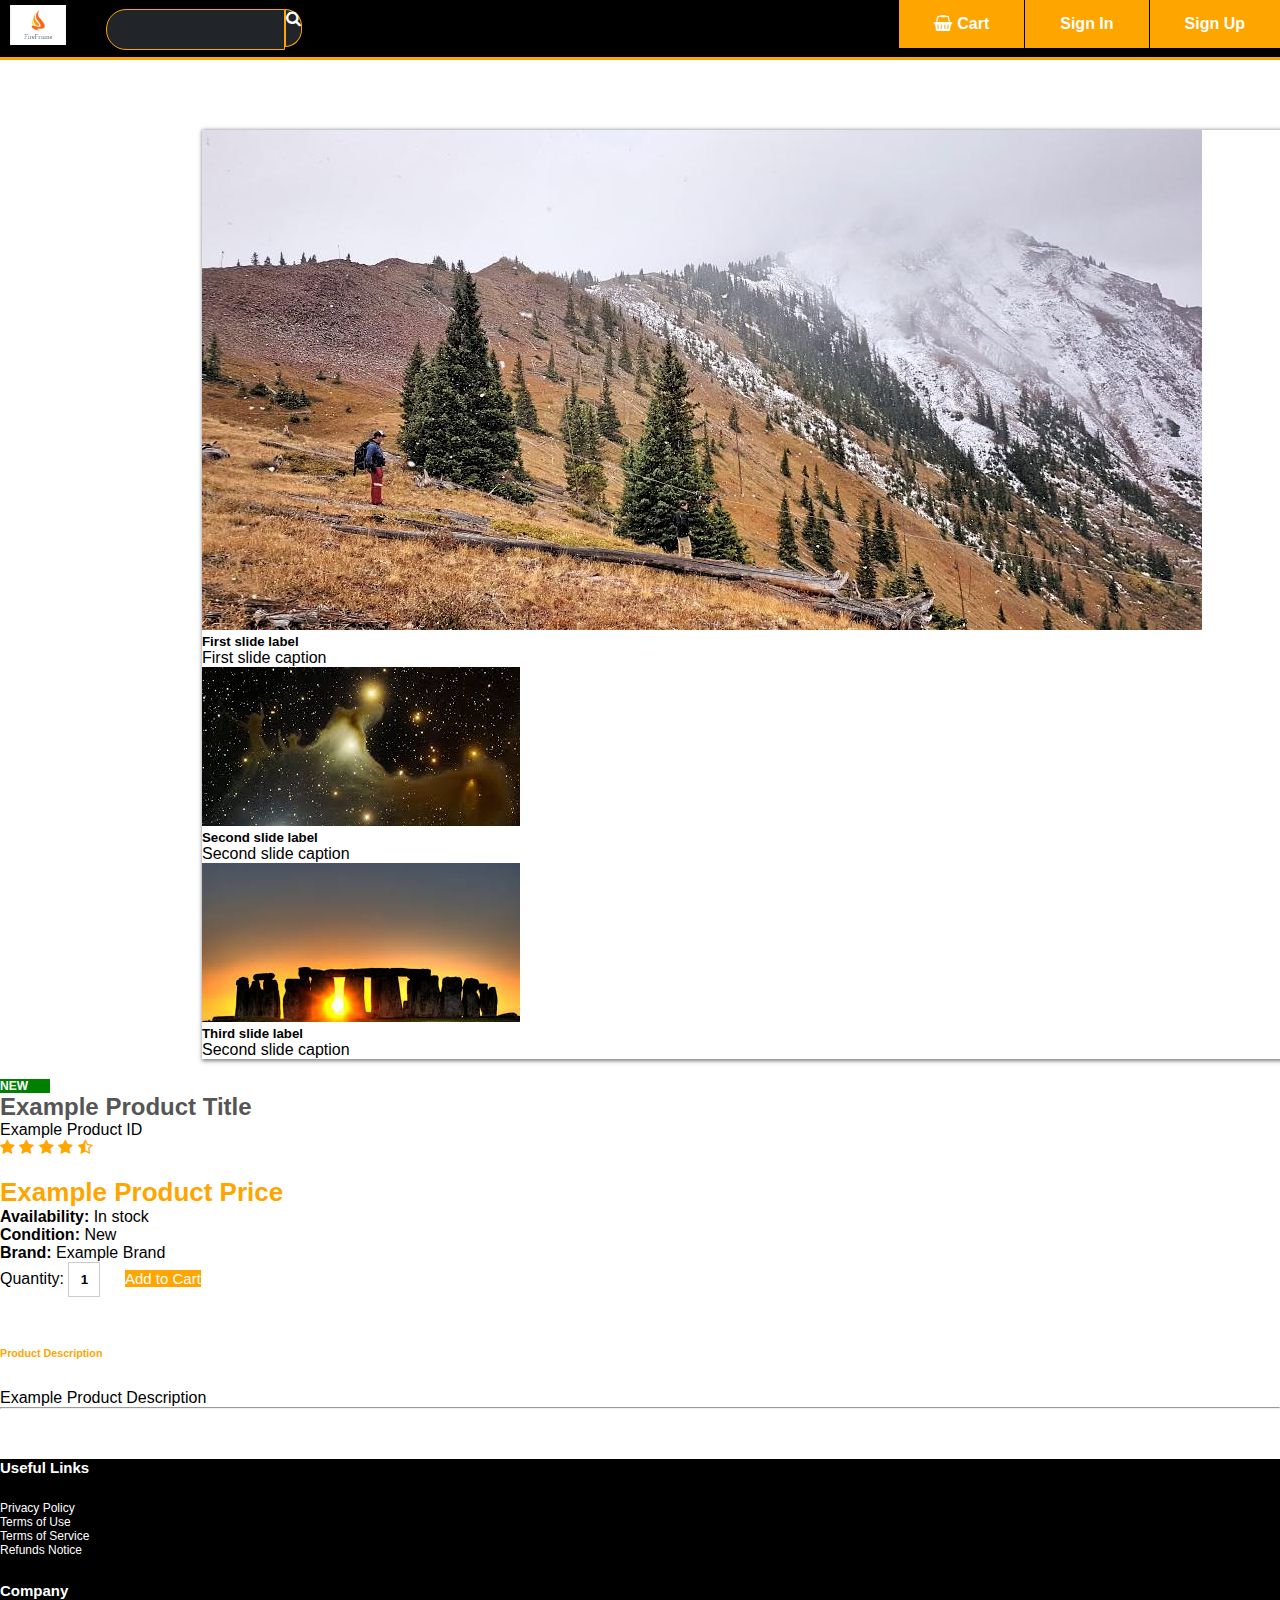
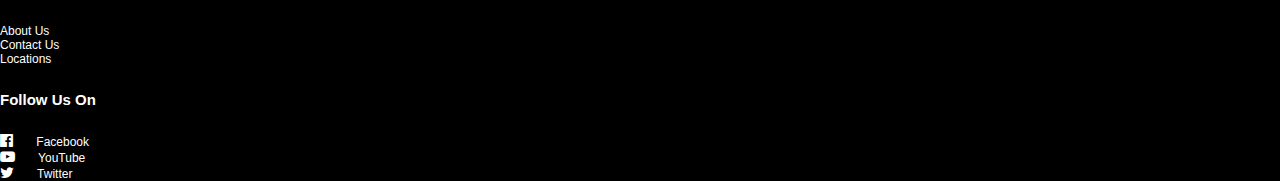
<file: products/example.html>
<!DOCTYPE html>
<html lang="en" dir="ltr">
  <head>
    <meta charset="utf-8">
    <meta name="viewport" content="width=device-width, initial-scale=1.0">
    <title>Example Product Page</title>

    <!-- CSS only -->
    <link href="https://stackpath.bootstrapcdn.com/font-awesome/4.7.0/css/font-awesome.min.css" rel="stylesheet">
    <link rel="stylesheet" href="../css/master.css">
    <link rel="stylesheet" href="https://stackpath.bootstrapcdn.com/bootstrap/4.5.0/css/bootstrap.min.css" integrity="sha384-9aIt2nRpC12Uk9gS9baDl411NQApFmC26EwAOH8WgZl5MYYxFfc+NcPb1dKGj7Sk" crossorigin="anonymous">

    <!-- JS, Popper.js, and jQuery -->
    <script src="https://code.jquery.com/jquery-3.5.1.slim.min.js" integrity="sha384-DfXdz2htPH0lsSSs5nCTpuj/zy4C+OGpamoFVy38MVBnE+IbbVYUew+OrCXaRkfj" crossorigin="anonymous"></script>
    <script src="https://cdn.jsdelivr.net/npm/popper.js@1.16.0/dist/umd/popper.min.js" integrity="sha384-Q6E9RHvbIyZFJoft+2mJbHaEWldlvI9IOYy5n3zV9zzTtmI3UksdQRVvoxMfooAo" crossorigin="anonymous"></script>
    <script src="https://stackpath.bootstrapcdn.com/bootstrap/4.5.0/js/bootstrap.min.js" integrity="sha384-OgVRvuATP1z7JjHLkuOU7Xw704+h835Lr+6QL9UvYjZE3Ipu6Tp75j7Bh/kR0JKI" crossorigin="anonymous"></script>
    <script src="../js/side-menu.js"></script>

  </head>

  <body class="bg-dark">

    <div class="top-nav-bar">
      <div class="menu-bar">
        <ul>
          <li><a href="#"><i class="fa fa-shopping-basket"></i>Cart</a></li>
          <li><a href="#">Sign In</a></li>
          <li><a href="#">Sign Up</a></li>
        </ul>
      </div>

      <div class="search-box">
        <i class="fa fa-bars" id="menu-button" onclick="openMenu()"></i>
        <i class="fa fa-times" id="close-button" onclick="closeMenu()"></i>
        <img src="../images/logo.png" alt="Search Logo" class="logo">
        <input type="text" class="form-control">
        <span class="input-group-text">
          <i class="fa fa-search"></i>
        </span>
      </div>
    </div>

    <section class="single-product">
      <div class="container">
        <div class="row">
          <div class="col-md-5">
            <div class="slider">
              <div id="product-slider" class="carousel slide" data-ride="carousel">
                <div class="carousel-inner">
                  <div class="carousel-item active">
                    <img src="../images/1.png" class="d-block" alt="First Image">
                    <div class="carousel-caption d-none d-md-block">
                      <h5>First slide label</h5>
                      <p>First slide caption</p>
                    </div>
                  </div>
                  <div class="carousel-item">
                    <img src="../images/2.png" class="d-block" alt="Second Image">
                    <div class="carousel-caption d-none d-md-block">
                      <h5>Second slide label</h5>
                      <p>Second slide caption</p>
                    </div>
                  </div>
                  <div class="carousel-item">
                    <img src="../images/3.png" class="d-block" alt="Third Image">
                    <div class="carousel-caption d-none d-md-block">
                      <h5>Third slide label</h5>
                      <p>Second slide caption</p>
                    </div>
                  </div>
                </div>
                <a class="carousel-control-prev" href="#product-slider" role="button" data-slide="prev">
                  <span class="carousel-control-prev-icon" aria-hidden="true"></span>
                  <span class="sr-only">Previous</span>
                </a>
                <a class="carousel-control-next" href="#product-slider" role="button" data-slide="next">
                  <span class="carousel-control-next-icon" aria-hidden="true"></span>
                  <span class="sr-only">Next</span>
                </a>
              </div>
            </div>
          </div>

          <div class="col-md-7">
            <p class="new-arrival text-center">NEW</p>
            <h2>Example Product Title</h2>
            <p>Example Product ID</p>

            <i class="fa fa-star"></i>
            <i class="fa fa-star"></i>
            <i class="fa fa-star"></i>
            <i class="fa fa-star"></i>
            <i class="fa fa-star-half-o"></i>

            <p class="price">Example Product Price</p>
            <p><b>Availability:</b> In stock</p>
            <p><b>Condition:</b> New</p>
            <p><b>Brand:</b> Example Brand</p>

            <label>Quantity:</label>
            <input type="text" value="1">
            <button type="button" class="btn btn-primary">Add to Cart</button>

          </div>
        </div>
      </div>
    </section>

    <section class="product-description">
      <div class="container">
        <h6>Product Description</h6>
        <p>Example Product Description</p>
        <hr>
      </div>
    </section>

    <section class="footer">
      <div class="container text-center">
        <div class="row">
          <div class="col-md-3">
            <h1>Useful Links</h1>
            <p>Privacy Policy</p>
            <p>Terms of Use</p>
            <p>Terms of Service</p>
            <p>Refunds Notice</p>
          </div>

          <div class="col-md-3">
            <h1>Company</h1>
            <p>About Us</p>
            <p>Contact Us</p>
            <p>Locations</p>
          </div>

          <div class="col-md-3">
            <h1>Follow Us On</h1>
            <p><i class="fa fa-facebook-official"></i> Facebook</p>
            <p><i class="fa fa-youtube-play"></i> YouTube</p>
            <p><i class="fa fa-twitter"></i> Twitter</p>
          </div>
        </div>
      </div>
    </section>
  </body>
</html>
</file>
<file: css/master.css>
* {
  margin: 0;
  padding: 0;
}

body {
  font-family: sans-serif;
  color: black;
}

.top-nav-bar {
  height: 57px;
  top: 0;
  position: sticky;
  background: black;
  margin-bottom: 20px;
  border-bottom: 3px solid orange;
  z-index: 2;
}

.logo {
  height: 40px;
  margin: 5px 10px;
}

.form-control {
  margin-top: 9px !important;
  margin-left: 30px !important;
  border:  1px solid orange !important;
  border-top-left-radius: 20px !important;
  border-bottom-left-radius: 20px !important;
  border-top-right-radius: 0 !important;
  border-bottom-right-radius: 0 !important;
  box-shadow: none !important;
  background-color: #212529 !important;
}

.input-group-text {
  background: orange;
  border: 1px solid orange;
  margin: 8.5px 10px 3px 0 !important;
  border:  1px solid orange !important;
  border-top-left-radius: 0px !important;
  border-bottom-left-radius: 0px !important;
  border-top-right-radius: 20px !important;
  border-bottom-right-radius: 20px !important;
  cursor: pointer;
  background-color: #212529 !important;
}

.search-box {
  display: inline-flex;
  width: 60%;
}

.fa-search {
  color: white;
}

.menu-bar {
  width: 40%;
  height: 57px;
  float: right;
}

.menu-bar ul {
  display: inline-flex;
  float: right;
}

.menu-bar ul li {
  color: black;
  border-left: 1px solid black;
  list-style-type: none;
  padding: 15px 35px;
  text-align: center;
  background-color: orange;
  cursor: pointer;
}

.menu-bar ul li a {
  font-size: 16px;
  font-weight: bold;
  color: #fff;
  text-decoration: none;
}

.fa-shopping-basket {
  margin-right: 5px;
}

@media only screen and (max-width: 980px) {
  .top-nav-bar {
    height: 118px;
    border-bottom: 0;
  }

  .search-box {
    width: 100%;
  }

  .menu-bar {
    width: 100%;
  }

  .menu-bar ul {
    margin: 10px 0;
    width: 100%;
  }

  .menu-bar ul li {
    height: 57px;
    width: 100%;
  }

}

/*-------------------Side Menu---------------------*/


.side-menu {
  height: 79%;
  width: 15%;
  font-size: 14px;
  float: left;
  z-index: 2;
  background-color: #212529;
  color: white;
}

.side-menu ul {
  margin-left: 10px;
}

.side-menu ul li {
  list-style-type: none;
  font-weight: bold;
  margin-top: 10px;
  cursor: pointer;
}

.side-menu ul li:hover {
  color: orange;
}

.side-menu ul li ul {
  display: none;
  z-index: 10;
  top: 77px;
}

.side-menu ul li:hover ul {
  display: block;
  height: 400px;
  margin-left: 14%;
  padding: 0 100px 10px 10px;
  position: fixed;
  background: #212529;
  box-shadow: 1px 1px 4px 1px rgba(0, 0, 0, 0.5);
}

.fa-angle-right {
  margin-top: 4px;
  margin-right: 8px;
  float: right;
}

@media only screen and (max-width: 980px) {
  .side-menu {
    width: 34%;
    z-index: 20;
    top: 133px;
    position: fixed;
    font-size: 10px;
    display: none;
  }

  .side-menu ul li ul {
    top: 133px;
  }

  .side-menu ul li:hover ul {
    margin-left: 31%;
  }

  #menu-button {
    display: block;
  }

}

#menu-button, #close-button {
  font-size: 30px;
  margin: 10px;
  color: orange;
  display: none;
}

.slider {
  width: 85%;
  margin-left: 15%;
  padding: 0 10px;
}

.carousel {
  box-shadow: 1px 1px 4px 1px rgba(0, 0, 0, 0.5);
}

.carousel-indicators {
  z-index: 1 !important;
}

@media only screen and (max-width: 980px) {
  .slider {
    width: 100%;
    margin-left: 0;
  }
}

.featured-categories {
  margin: 50px 0;
}

.featured-categories img {
  width: 100%;
  padding: 20px 0;
  transition: 1s;
  cursor: pointer;
}

.featured-categories img:hover {
  transform: scale(1.1);
}

.on-sale {

}

.title-box {
  background: #212529;
  color: #fff;
  width: 180px;
  padding: 4px 10px;
  height: 40px;
  margin-bottom: 30px;
  display: flex;
}

.title-box h2 {
  font-size: 24px;
}

.title-box::after {
  content: '';
  border-top: 40px solid #212529;
  border-right: 50px solid transparent;
  position: absolute;
  display: flex;
  margin-top: -4px;
  margin-left: 170px;
}

.product-top img {
  width: 100%;
}

.overlay-right {
  display: block;
  opacity: 0;
  position: absolute;
  top: 10%;
  margin-left: 0;
  width: 70px;
}

.overlay-right .fa {
  cursor: pointer;
  background-color: #fff;
  color: #000;
  height: 35px;
  width: 35px;
  font-size: 20px;
  padding: 7px;
  margin-top: 5%;
  margin-bottom: 5%;
}

.overlay-right .btn-secondary {
  background: none !important;
  border: none !important;
  box-shadow: none !important;
}

.product-top:hover .overlay-right {
  opacity: 1;
  margin-left: 5%;
  transition: 0.5s;
}

.product-bottom .fa {
  color: orange;
  font-size: 10px;
}

.product-bottom h3 {
  font-size: 20px;
  font-weight: bold;
}

.product-bottom h5 {
  font-size: 15px;
  padding-bottom: 10px;
}

.new-products {
  margin: 50px 0;
}

.website-features {
  margin: 60px 0;

}

.website-features img {
  width: 20%;
}

.feature-text {
  margin-top: 10px;
  float: right;
  width: 80%;
  padding-left: 20px;
}

.feature-box {
  padding-top: 20px;
}

.footer {
  margin-top: 50px;
  background: #000;
  color: #fff;
}

.footer h1 {
  font-size: 15px;
  margin: 25px 0;
}

.footer p {
  font-size: 12px
}

.copyright {
  margin-bottom: -80px;
  text-align: center;
  font-size: 15px;
  padding-bottom: 20px;
}

.footer img {
  width: 150px;
}

.footer .row .fa {
  padding-right: 20px;
  font-size: 15px;
}

.single-product {
  margin-top: 70px;
}

.new-arrival {
  background: green;
  width: 50px;
  color: #fff;
  font-size: 12px;
  font-weight: bold;
  margin-top: 20px;
}

.col-md-7 h2 {
  color: #555;
}

.single-product .fa {
  color: orange;
}

.single-product .price {
  color: orange;
  font-size: 26px;
  font-weight: bold;
  padding-top: 20px;
}

.single-product input {
  border: 1px solid #ccc;
  font-weight: bold;
  height: 33px;
  text-align: center;
  width: 30px;
}

.single-product .btn-primary {
  background: orange !important;
  color: #fff;
  font-size: 15px;
  margin-left: 20px;
  border: none;
  box-shadow: none !important;

}

.product-description h6 {
  margin-top: 50px;
  color: orange;
}

.product-description p {
  margin-top: 30px;
}

.product-description hr {
  margin-bottom: 50px;
  color: white;
}
</file>
